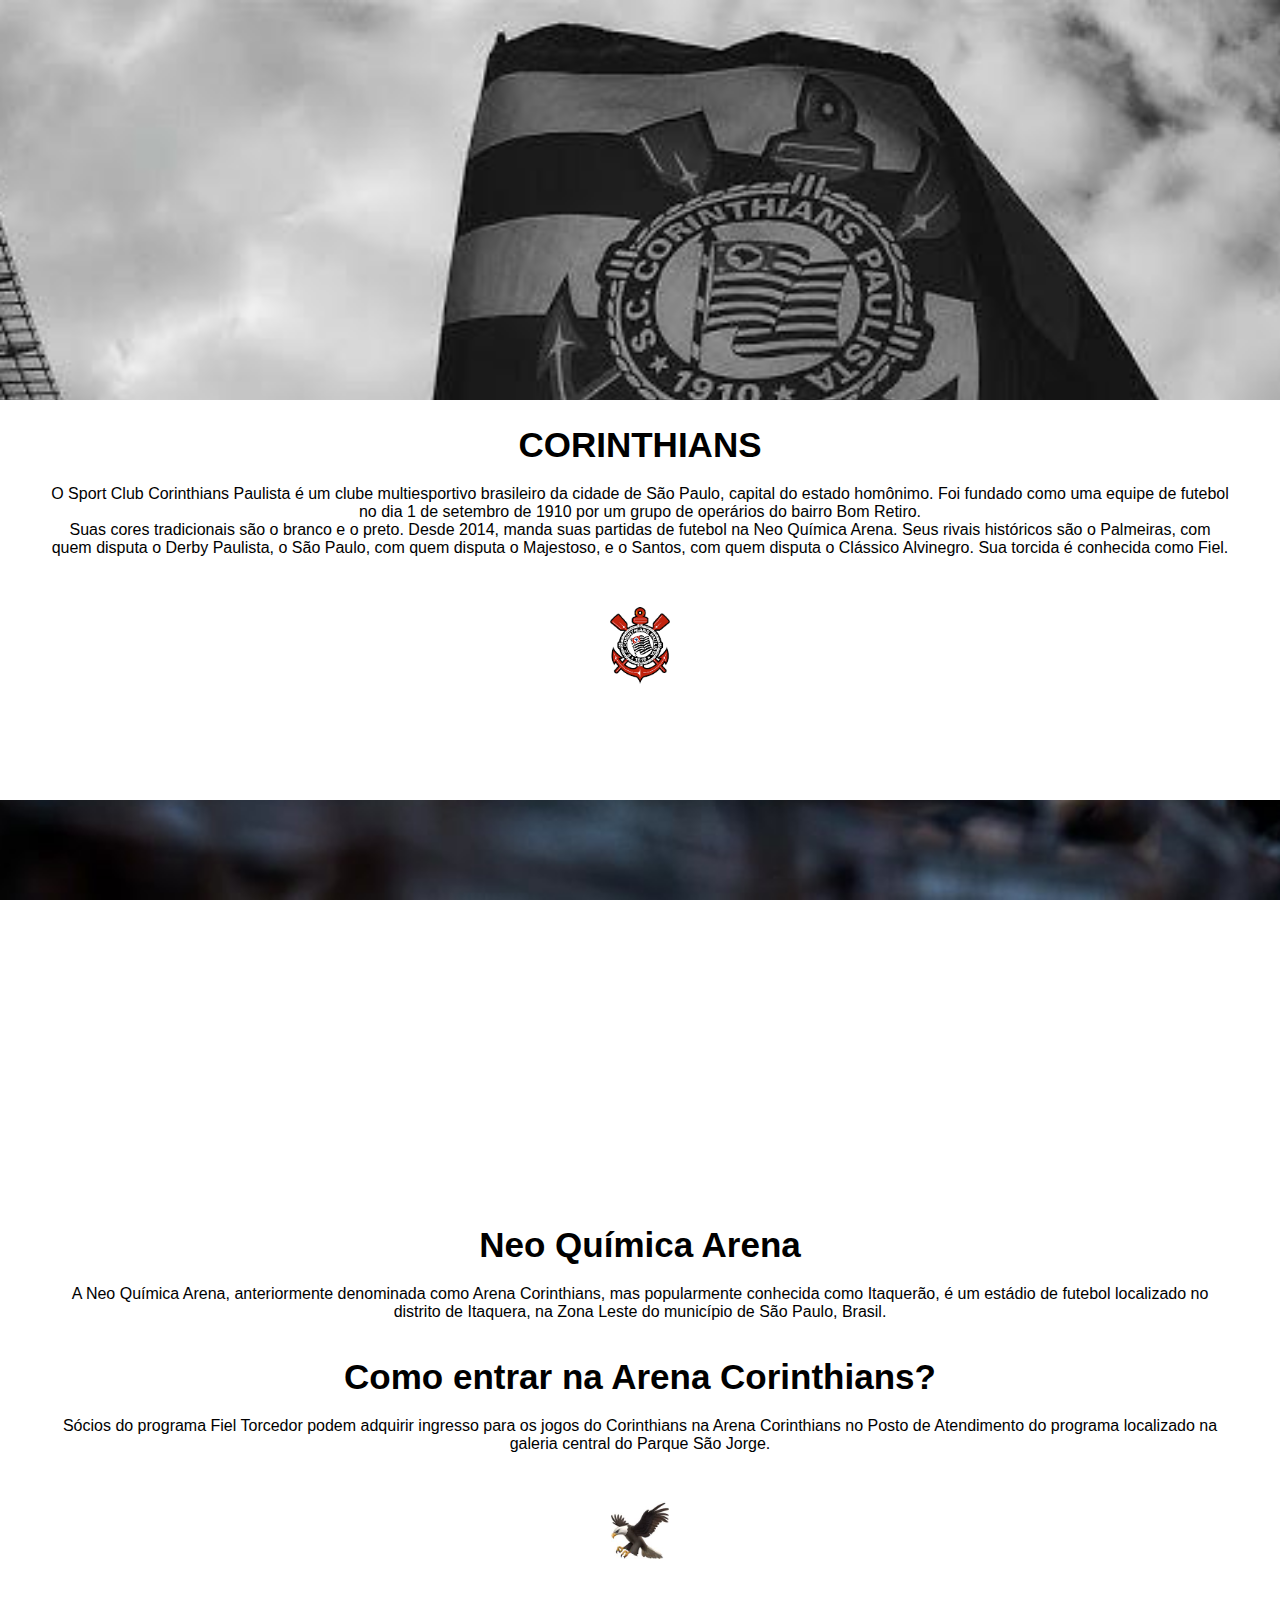
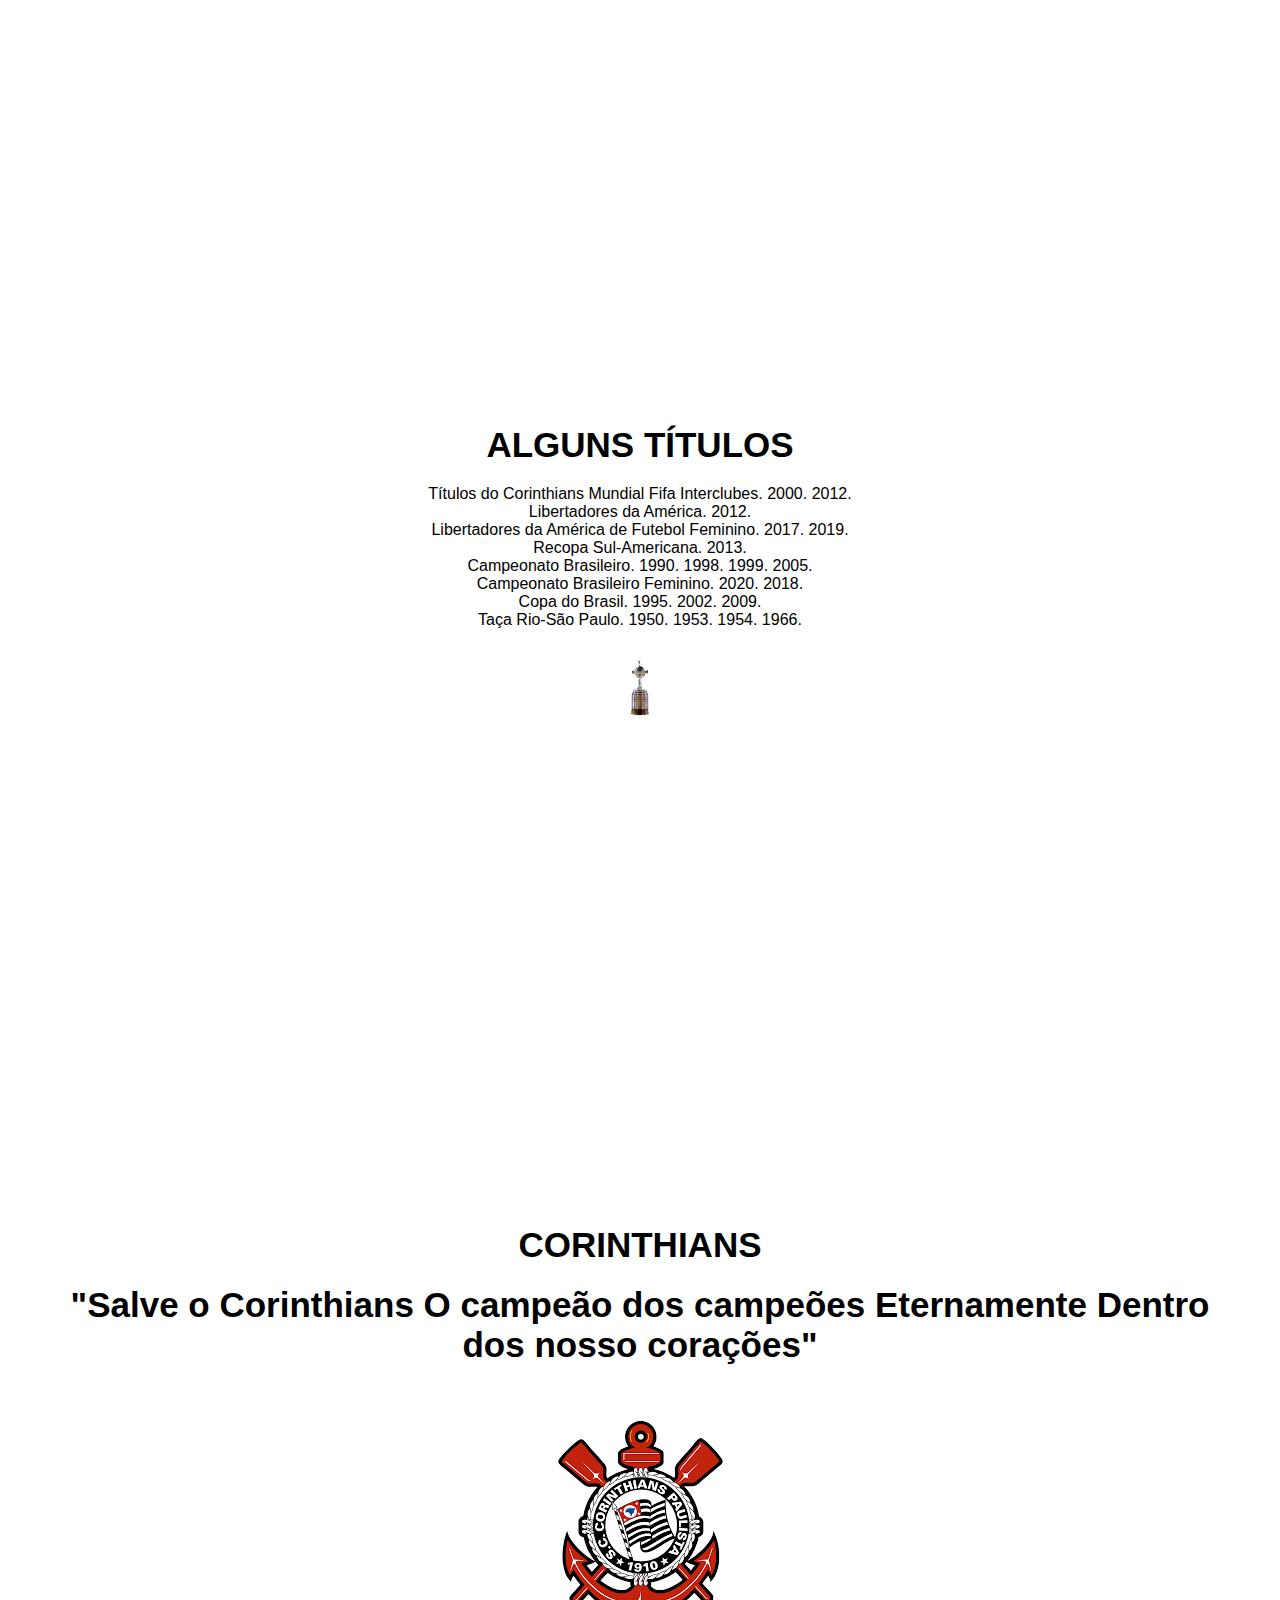
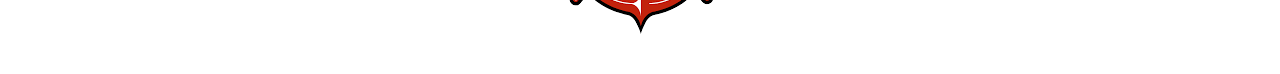
<file: index.html>
<!DOCTYPE html>
<html lang="pt-br">
<head>
    <meta charset="UTF-8">
    <meta http-equiv="X-UA-Compatible" content="IE=edge">
    <meta name="viewport" content="width=device-width, initial-scale=1.0">
    <link rel="shortcut icon" href="icone.png" >
    <link rel="stylesheet" href="style.css">
    <title>VAI CORINTHIANS!</title>
</head>
<body>
    <section></section>

    <section>
        <h1>CORINTHIANS</h1>
        <p>O Sport Club Corinthians Paulista é um clube multiesportivo brasileiro da cidade de São Paulo, capital do estado homônimo. Foi fundado como uma equipe de futebol
             no dia 1 de setembro de 1910 por um grupo de operários do bairro Bom Retiro.<br>Suas cores tradicionais são o branco e o preto. Desde 2014, manda suas partidas de futebol na Neo Química Arena. Seus rivais históricos são o Palmeiras, com quem disputa o Derby Paulista, o São Paulo, com
             quem disputa o Majestoso, e o Santos, com quem disputa o Clássico Alvinegro. Sua torcida é conhecida como Fiel.</p> <br>
            <img id="logo" src="logo.png" width="12%">
            </section>

    <section></section>

    <section>
        <h1>Neo Química Arena</h1>
        <p>A Neo Química Arena, anteriormente denominada como Arena Corinthians, mas popularmente conhecida como Itaquerão, é um 
         estádio de futebol localizado no distrito de Itaquera, na Zona Leste do município de São Paulo, Brasil.</p>
       <br><br>
         <h1> Como entrar na Arena Corinthians?</h1>
         Sócios do programa Fiel Torcedor podem adquirir ingresso para os jogos do Corinthians na Arena Corinthians 
         no Posto de Atendimento do programa localizado na galeria central do Parque São Jorge.</p><br>
            <img src="gavião.jpg" width="10%">
        </section>

    <section></section>

    <section>
        <h1>ALGUNS TÍTULOS</h1>
        <p>Títulos do Corinthians
            Mundial Fifa Interclubes. 2000. 2012.<br>
            Libertadores da América. 2012.<br>
            Libertadores da América de Futebol Feminino. 2017. 2019.<br>
            Recopa Sul-Americana. 2013.<br>
            Campeonato Brasileiro. 1990. 1998. 1999. 2005.<br>
            Campeonato Brasileiro Feminino. 2020. 2018.<br>
            Copa do Brasil. 1995. 2002. 2009.<br>
            Taça Rio-São Paulo. 1950. 1953. 1954. 1966.</p>
            <img src="trofeu.png" width="7%">
            
    </section>
    <section></section>

    <section>
        <h1>CORINTHIANS</h1>

        <h1>"Salve o Corinthians
            O campeão dos campeões
            Eternamente
            Dentro dos nosso corações"</h1>
            <img src="logo.png">
        
    </section>
</body>
</html>
</file>
<file: style.css>
*{
    padding: 0;
    margin: 0;
    box-sizing: border-box;
}
img{
    padding: 30px;
    margin-top: 0px;
}
section {
    width: 100%;
    height: 400px;
    text-align: center;
    padding: 25px 4%;
    font-family: sans-serif;
    color: black;


    background-position: center;
    background-size: cover;
    background-repeat: no-repeat;
    background-attachment: fixed;


}
h1{
    font-size: 35px;
    font-family: Impact, Haettenschweiler, 'Arial Narrow Bold', sans-serif;
    margin-bottom: 20px;
}


section{
    width: 100%;
    height: 400px;
}
section:nth-of-type(1){
    background-image: url(imagem7.jpeg);
}
section:nth-of-type(3){
    background-image: url(imagem2.jpg);
}
section:nth-of-type(5){
    background-image: url(imagem3.jpg);
}
section:nth-of-type(7){
    background-image: url(111.jpeg);
}
</file>
